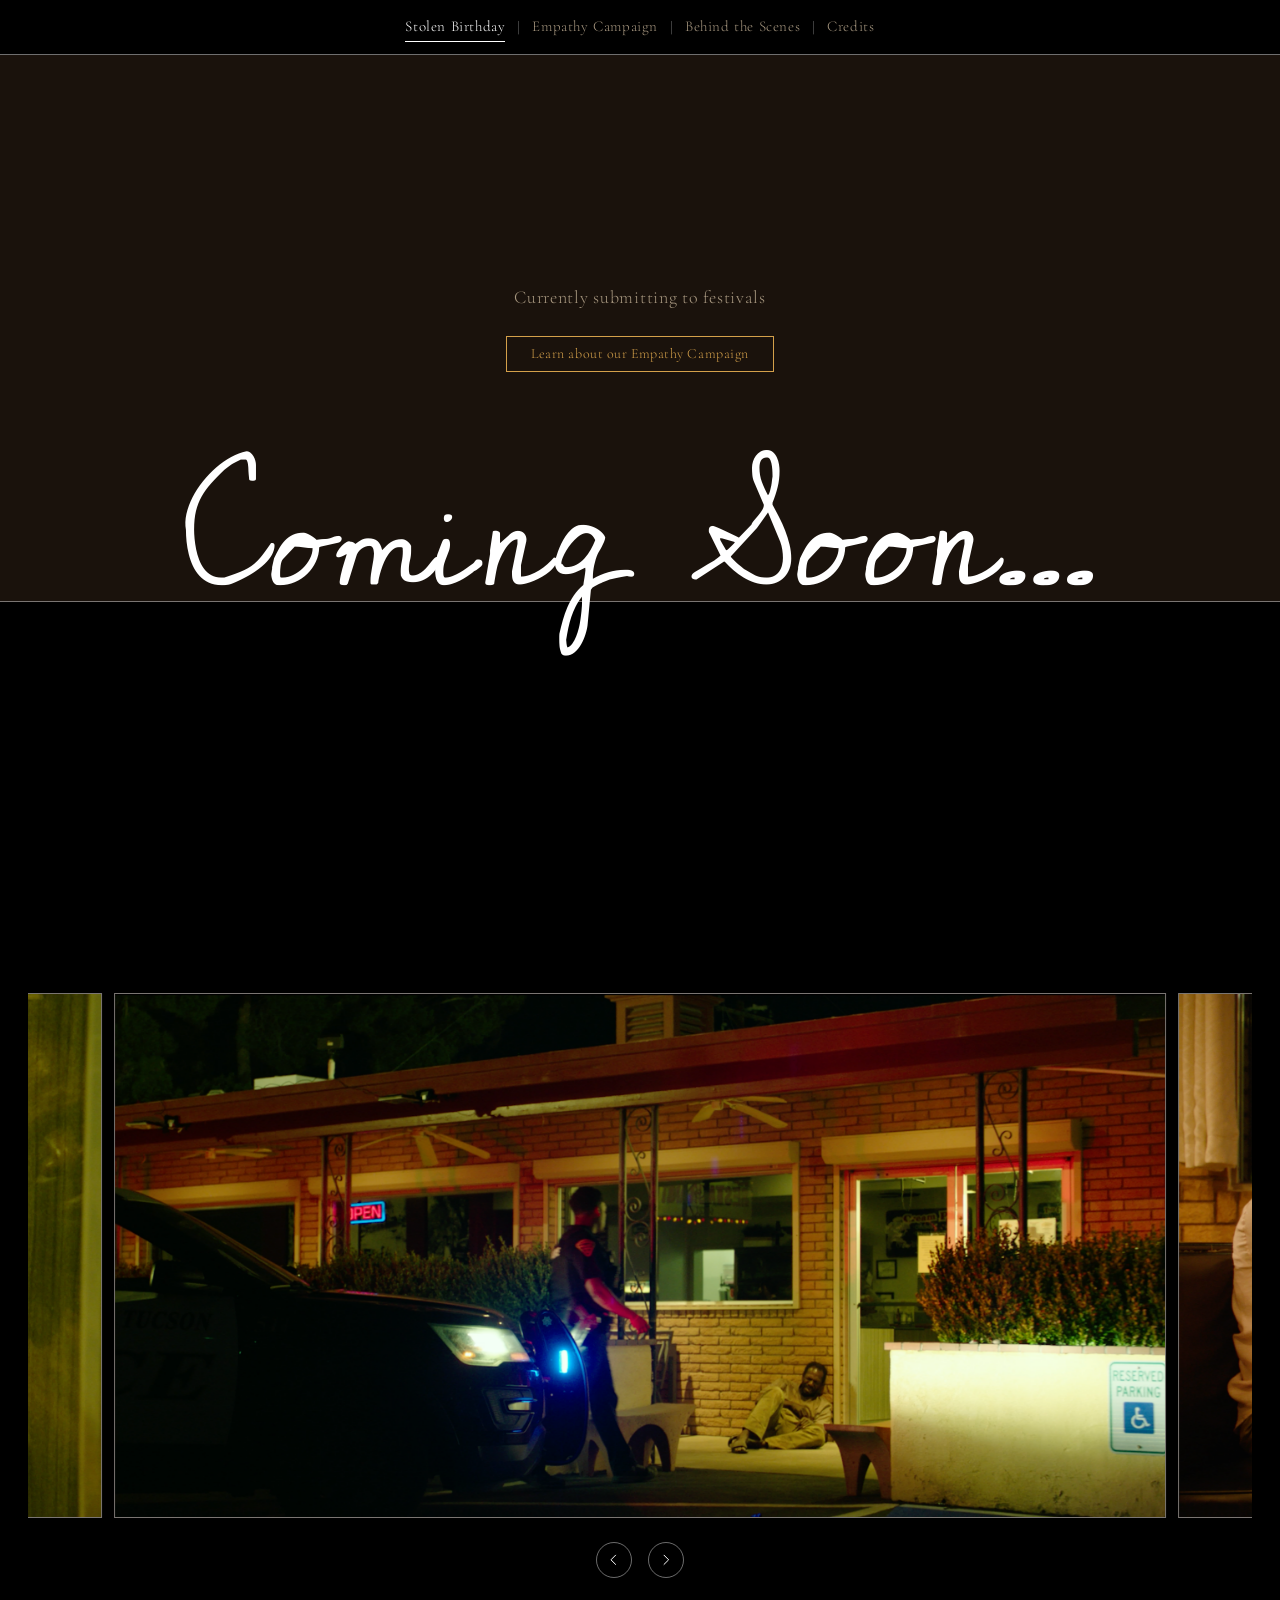
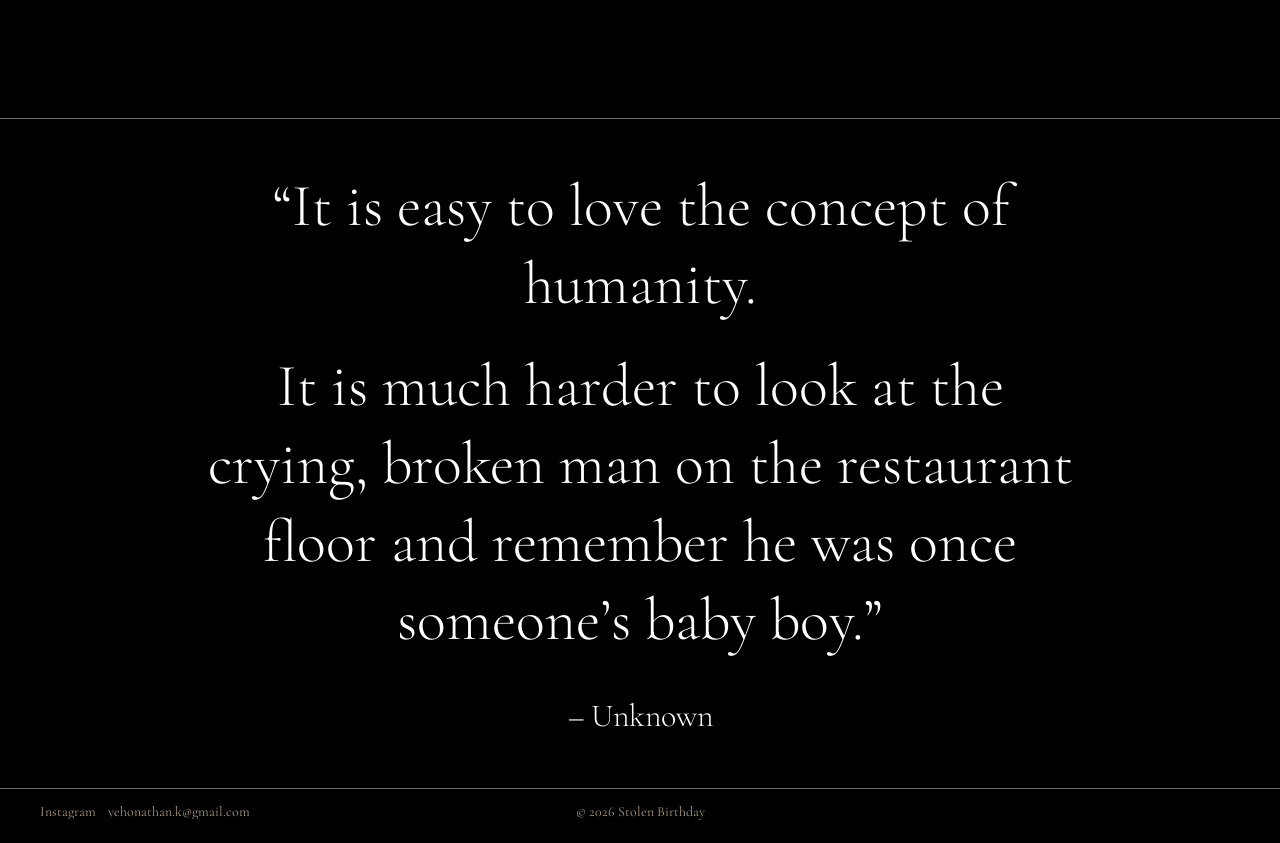
<file: index.html>
<!DOCTYPE html>
<html lang="en">
  <head>
    <meta charset="utf-8" />
    <meta
      name="viewport"
      content="width=device-width, initial-scale=1, viewport-fit=cover"
    />
    <title>Stolen Birthday</title>
    <meta
      name="description"
      content="Stolen Birthday — a short film. Currently submitting to festivals."
    />
    <link rel="preconnect" href="https://fonts.googleapis.com" />
    <link rel="preconnect" href="https://fonts.gstatic.com" crossorigin />
    <link
      href="https://fonts.googleapis.com/css2?family=Cedarville+Cursive&family=Cormorant+Garamond:ital,wght@0,300;0,400;0,500;1,300;1,400&display=swap"
      rel="stylesheet"
    />
    <link rel="stylesheet" href="css/tokens.css" />
    <link rel="stylesheet" href="css/styles.css" />
  </head>
  <body>
    <header class="site-header" data-site-header>
      <div class="site-header__bar">
        <p class="site-header__title">Stolen Birthday</p>
        <button
          type="button"
          class="nav-toggle"
          data-nav-toggle
          aria-expanded="false"
          aria-controls="primary-nav"
          aria-label="Open menu"
        >
          <span class="nav-toggle__icon" aria-hidden="true">
            <span></span>
            <span></span>
            <span></span>
          </span>
        </button>
      </div>
    </header>
    <nav id="primary-nav" class="site-nav-panel" data-nav-panel aria-label="Primary">
      <ul class="site-nav">
        <li class="site-nav__item">
          <a
            class="site-nav__link is-active"
            href="index.html"
            aria-current="page"
            >Stolen Birthday</a
          >
        </li>
        <li class="site-nav__item">
          <a class="site-nav__link" href="empathy-campaign.html"
            >Empathy Campaign</a
          >
        </li>
        <li class="site-nav__item">
          <a class="site-nav__link" href="behind-the-scenes.html"
            >Behind the Scenes</a
          >
        </li>
        <li class="site-nav__item">
          <a class="site-nav__link" href="credits.html">Credits</a>
        </li>
      </ul>
    </nav>

    <main class="landing">
      <section class="section section--hero" aria-label="Film status">
        <div class="hero-frame">
          <div class="hero-frame__center">
            <p class="hero-frame__note">Currently submitting to festivals</p>
            <a class="hero-frame__cta" href="empathy-campaign.html"
              >Learn about our Empathy Campaign</a
            >
          </div>
          <div class="hero-frame__copy">
            <p class="hero-frame__status">Coming Soon…</p>
          </div>
        </div>
      </section>

      <section class="section section--stills" aria-label="Film stills">
        <div class="stills" data-stills>
          <div class="stills__viewport">
            <div class="stills__track" data-stills-track>
              <figure class="stills__slide">
                <img
                  src="assets/stills/stolen_birthday_still1.png"
                  alt="Stolen Birthday film still 1"
                  width="1920"
                  height="1080"
                />
              </figure>
              <figure class="stills__slide">
                <img
                  src="assets/stills/stolen_birthday_still5.png"
                  alt="Stolen Birthday film still 5"
                  width="1920"
                  height="1080"
                  loading="lazy"
                />
              </figure>
              <figure class="stills__slide">
                <img
                  src="assets/stills/stolen_birthday_still3.png"
                  alt="Stolen Birthday film still 3"
                  width="1920"
                  height="1080"
                  loading="lazy"
                />
              </figure>
              <figure class="stills__slide">
                <img
                  src="assets/stills/stolen_birthday_still2.png"
                  alt="Stolen Birthday film still 2"
                  width="1920"
                  height="1080"
                  loading="lazy"
                />
              </figure>
              <figure class="stills__slide">
                <img
                  src="assets/stills/stolen_birthday_still4.png"
                  alt="Stolen Birthday film still 4"
                  width="1920"
                  height="1080"
                  loading="lazy"
                />
              </figure>
            </div>
          </div>
          <div class="stills__controls">
            <button
              type="button"
              class="stills__btn"
              data-stills-prev
              aria-label="Previous still"
            >
              <svg
                class="stills__icon"
                viewBox="0 0 24 24"
                aria-hidden="true"
                focusable="false"
              >
                <path d="M15 4L7 12l8 8" />
              </svg>
            </button>
            <button
              type="button"
              class="stills__btn"
              data-stills-next
              aria-label="Next still"
            >
              <svg
                class="stills__icon"
                viewBox="0 0 24 24"
                aria-hidden="true"
                focusable="false"
              >
                <path d="M9 4l8 8-8 8" />
              </svg>
            </button>
          </div>
        </div>
      </section>
    </main>

    <footer class="site-footer">
      <blockquote class="footer-quote" data-reveal>
        <div class="footer-quote__text">
          <p>
            “It is easy to love the concept of humanity.
          </p>
          <p>
            It is much harder to look at the crying, broken man on the
            restaurant floor and remember he was once someone’s baby boy.”
          </p>
        </div>
        <cite class="footer-quote__attr">– Unknown</cite>
      </blockquote>

      <div class="footer-meta footer-meta--simple">
        <div class="footer-meta__contact">
          <ul class="footer-meta__socials">
            <li>
              <a
                href="https://www.instagram.com/stolenbirthday/"
                target="_blank"
                rel="noopener noreferrer"
                >Instagram</a
              >
            </li>
            <li>
              <a href="mailto:yehonathan.k@gmail.com"
                >yehonathan.k@gmail.com</a
              >
            </li>
          </ul>
        </div>
        <p class="footer-meta__copy">© 2026 Stolen Birthday</p>
      </div>
    </footer>

    <script src="js/main.js" defer></script>
  </body>
</html>
</file>
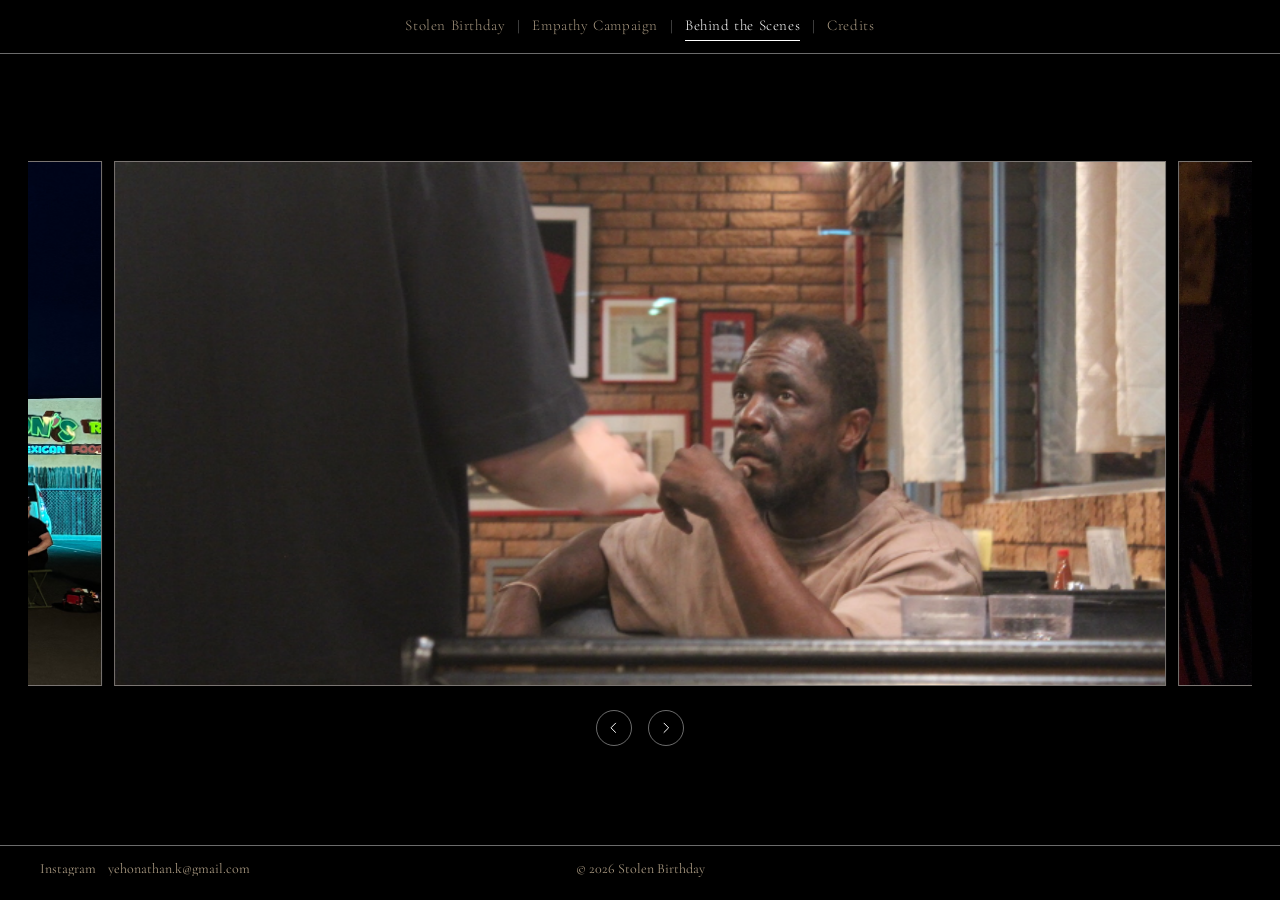
<file: behind-the-scenes.html>
<!DOCTYPE html>
<html lang="en">
  <head>
    <meta charset="utf-8" />
    <meta
      name="viewport"
      content="width=device-width, initial-scale=1, viewport-fit=cover"
    />
    <title>Behind the Scenes — Stolen Birthday</title>
    <meta
      name="description"
      content="Behind the scenes photos from the making of Stolen Birthday."
    />
    <link rel="preconnect" href="https://fonts.googleapis.com" />
    <link rel="preconnect" href="https://fonts.gstatic.com" crossorigin />
    <link
      href="https://fonts.googleapis.com/css2?family=Cedarville+Cursive&family=Cormorant+Garamond:ital,wght@0,300;0,400;0,500;1,300;1,400&display=swap"
      rel="stylesheet"
    />
    <link rel="stylesheet" href="css/tokens.css" />
    <link rel="stylesheet" href="css/styles.css" />
  </head>
  <body class="is-bts is-free-scroll">
    <header class="site-header" data-site-header>
      <div class="site-header__bar">
        <p class="site-header__title">Behind the Scenes</p>
        <button
          type="button"
          class="nav-toggle"
          data-nav-toggle
          aria-expanded="false"
          aria-controls="primary-nav"
          aria-label="Open menu"
        >
          <span class="nav-toggle__icon" aria-hidden="true">
            <span></span>
            <span></span>
            <span></span>
          </span>
        </button>
      </div>
    </header>
    <nav id="primary-nav" class="site-nav-panel" data-nav-panel aria-label="Primary">
      <ul class="site-nav">
        <li class="site-nav__item">
          <a class="site-nav__link" href="index.html">Stolen Birthday</a>
        </li>
        <li class="site-nav__item">
          <a class="site-nav__link" href="empathy-campaign.html"
            >Empathy Campaign</a
          >
        </li>
        <li class="site-nav__item">
          <a
            class="site-nav__link is-active"
            href="behind-the-scenes.html"
            aria-current="page"
            >Behind the Scenes</a
          >
        </li>
        <li class="site-nav__item">
          <a class="site-nav__link" href="credits.html">Credits</a>
        </li>
      </ul>
    </nav>

    <main class="bts" aria-label="Behind the scenes">
      <div class="stills" data-stills>
        <div class="stills__viewport">
          <div class="stills__track" data-stills-track>
            <figure class="stills__slide">
              <img
                src="assets/bts/stolen_birthday_bts1.jpeg"
                alt="Behind the scenes photo 1"
                width="720"
                height="480"
              />
            </figure>
            <figure class="stills__slide">
              <img
                src="assets/bts/stolen_birthday_bts2.jpeg"
                alt="Behind the scenes photo 2"
                width="4032"
                height="2268"
                loading="lazy"
              />
            </figure>
            <figure class="stills__slide">
              <img
                src="assets/bts/stolen_birthday_bts3.jpeg"
                alt="Behind the scenes photo 3"
                width="1280"
                height="720"
                loading="lazy"
              />
            </figure>
            <figure class="stills__slide">
              <img
                src="assets/bts/stolen_birthday_bts4.jpeg"
                alt="Behind the scenes photo 4"
                width="4032"
                height="2268"
                loading="lazy"
              />
            </figure>
            <figure class="stills__slide">
              <img
                src="assets/bts/stolen_birthday_bts5.jpeg"
                alt="Behind the scenes photo 5"
                width="4032"
                height="2268"
                loading="lazy"
              />
            </figure>
            <figure class="stills__slide">
              <img
                src="assets/bts/stolen_birthday_bts7.jpeg"
                alt="Behind the scenes photo 7"
                width="4032"
                height="2268"
                loading="lazy"
              />
            </figure>
            <figure class="stills__slide">
              <img
                src="assets/bts/stolen_birthday_bts8.jpeg"
                alt="Behind the scenes photo 8"
                width="4032"
                height="3024"
                loading="lazy"
              />
            </figure>
            <figure class="stills__slide">
              <img
                src="assets/bts/stolen_birthday_bts9.JPG"
                alt="Behind the scenes photo 9"
                width="1179"
                height="629"
                loading="lazy"
              />
            </figure>
            <figure class="stills__slide">
              <img
                src="assets/bts/stolen_birthday_bts10.jpeg"
                alt="Behind the scenes photo 10"
                width="5712"
                height="4284"
                loading="lazy"
              />
            </figure>
          </div>
        </div>
        <div class="stills__controls">
          <button
            type="button"
            class="stills__btn"
            data-stills-prev
            aria-label="Previous photo"
          >
            <svg
              class="stills__icon"
              viewBox="0 0 24 24"
              aria-hidden="true"
              focusable="false"
            >
              <path d="M15 4L7 12l8 8" />
            </svg>
          </button>
          <button
            type="button"
            class="stills__btn"
            data-stills-next
            aria-label="Next photo"
          >
            <svg
              class="stills__icon"
              viewBox="0 0 24 24"
              aria-hidden="true"
              focusable="false"
            >
              <path d="M9 4l8 8-8 8" />
            </svg>
          </button>
        </div>
      </div>
    </main>

    <footer class="site-footer site-footer--meta">
      <div class="footer-meta footer-meta--simple">
        <div class="footer-meta__contact">
          <ul class="footer-meta__socials">
            <li>
              <a
                href="https://www.instagram.com/stolenbirthday/"
                target="_blank"
                rel="noopener noreferrer"
                >Instagram</a
              >
            </li>
            <li>
              <a href="mailto:yehonathan.k@gmail.com"
                >yehonathan.k@gmail.com</a
              >
            </li>
          </ul>
        </div>
        <p class="footer-meta__copy">© 2026 Stolen Birthday</p>
      </div>
    </footer>

    <script src="js/main.js" defer></script>
  </body>
</html>
</file>
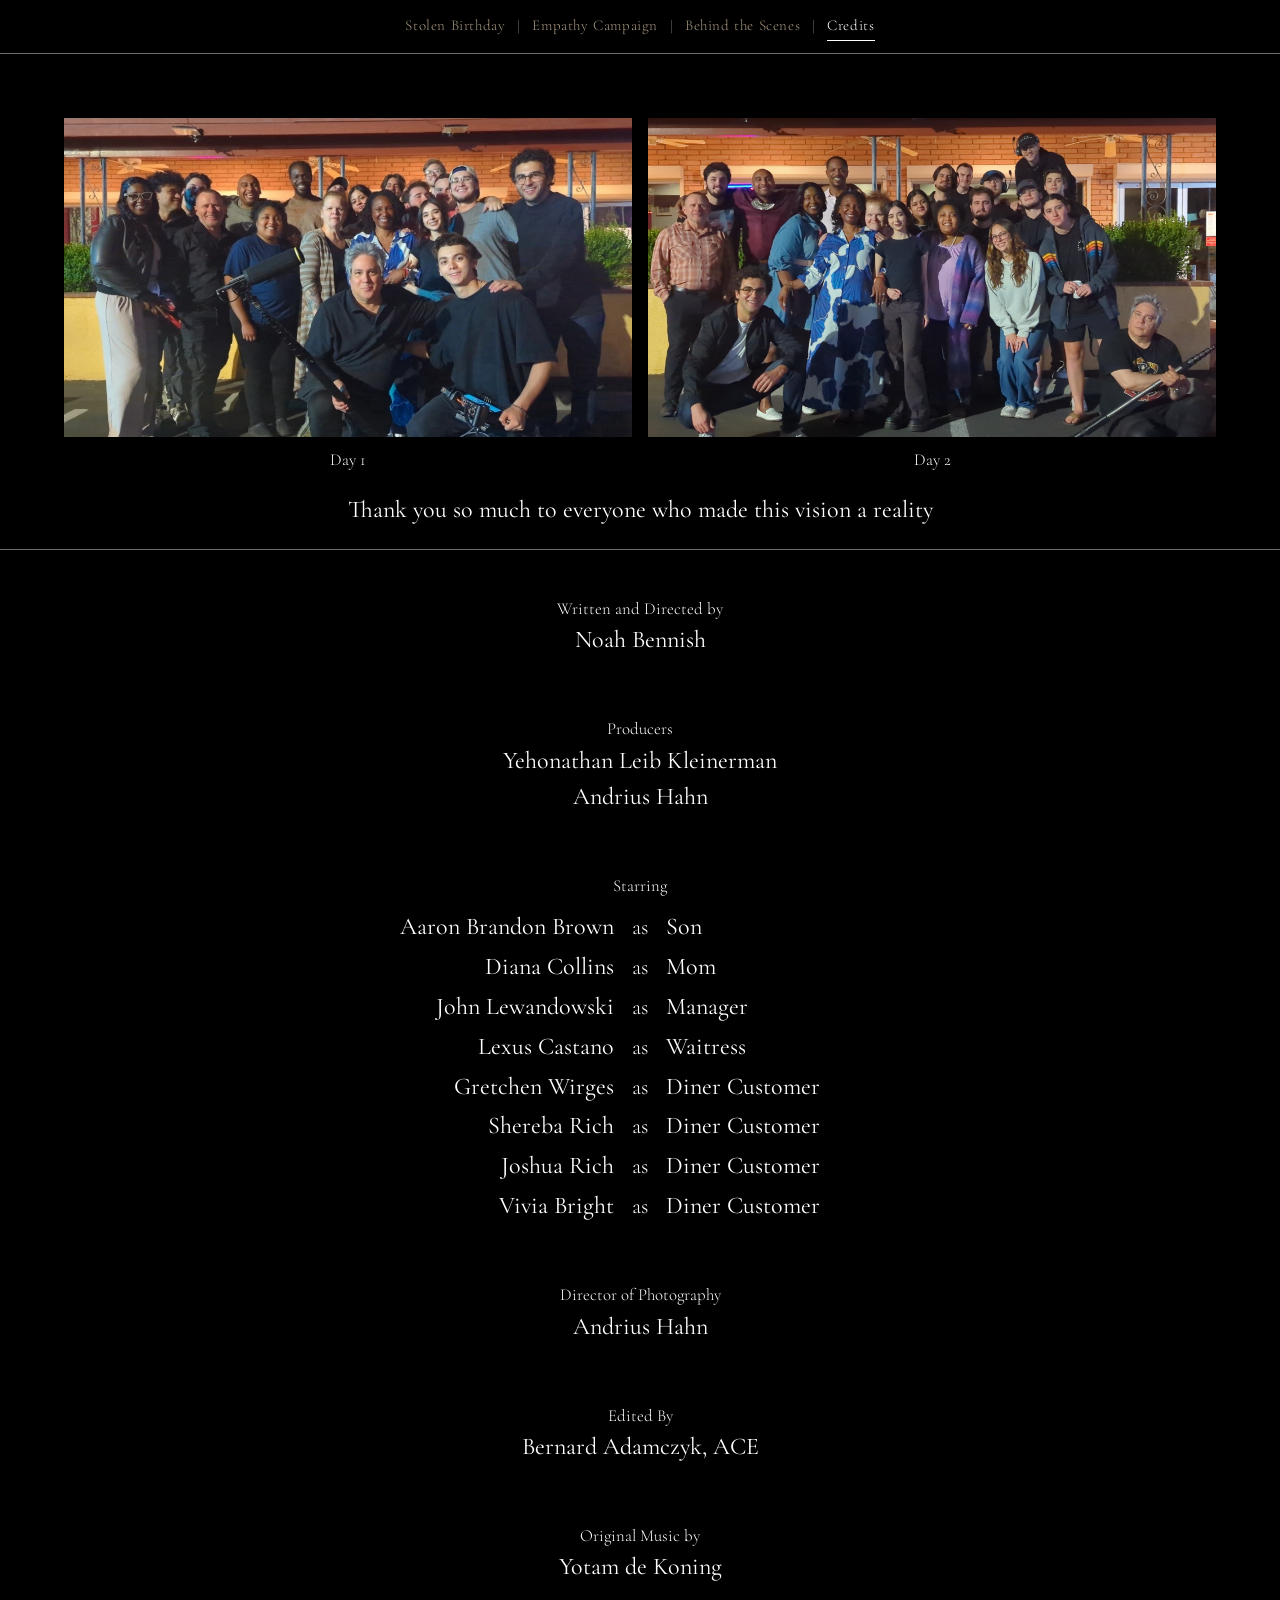
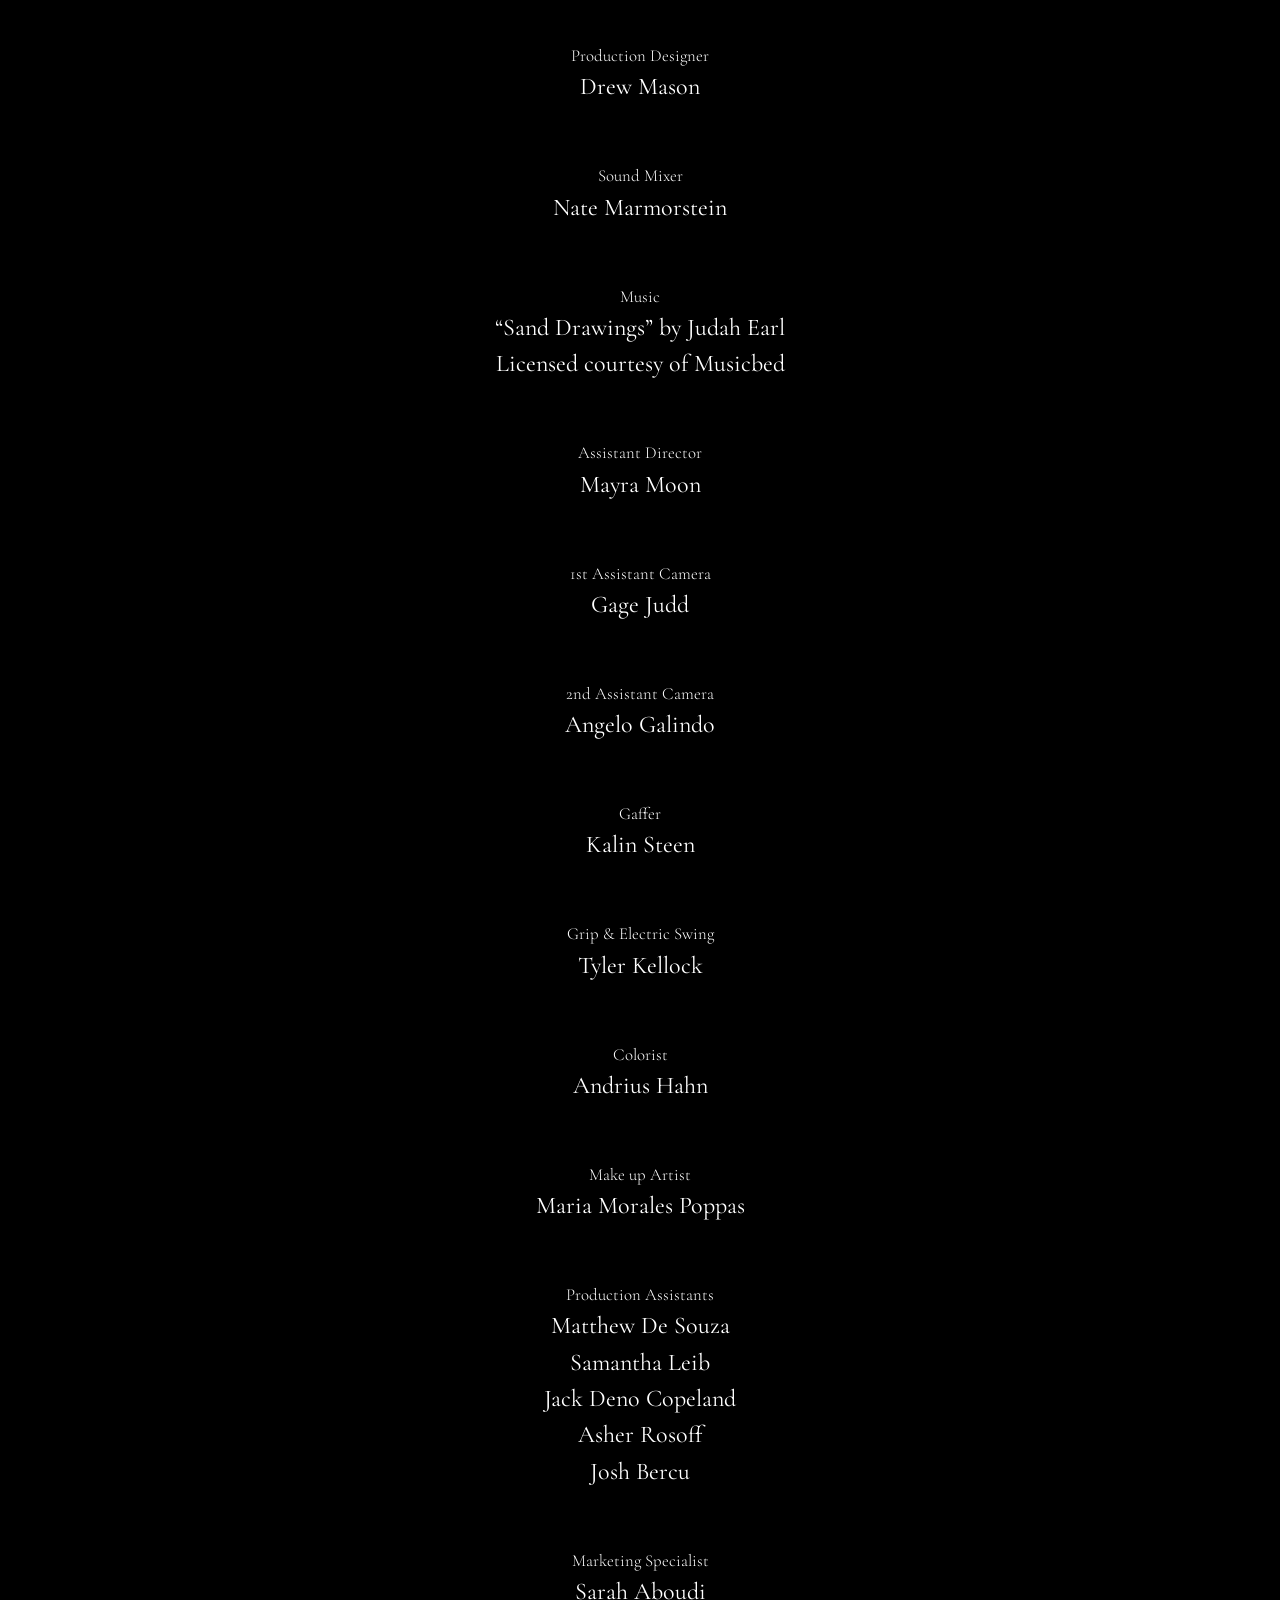
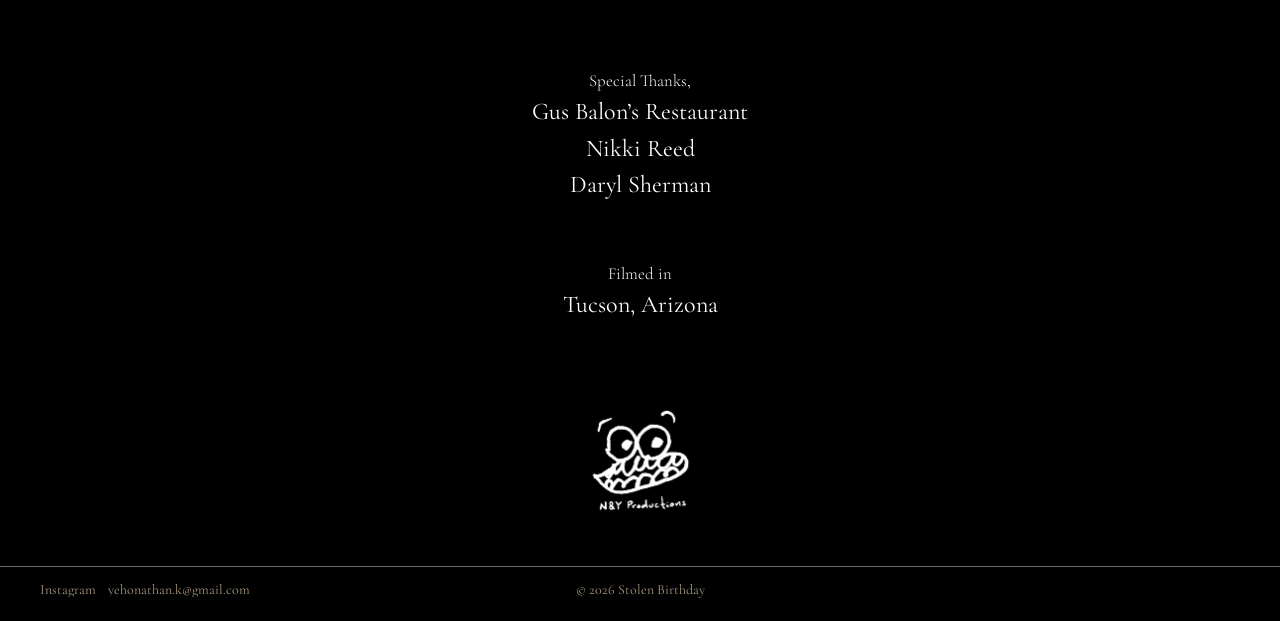
<file: credits.html>
<!DOCTYPE html>
<html lang="en">
  <head>
    <meta charset="utf-8" />
    <meta
      name="viewport"
      content="width=device-width, initial-scale=1, viewport-fit=cover"
    />
    <title>Credits — Stolen Birthday</title>
    <meta
      name="description"
      content="Stolen Birthday — film credits."
    />
    <link rel="preconnect" href="https://fonts.googleapis.com" />
    <link rel="preconnect" href="https://fonts.gstatic.com" crossorigin />
    <link
      href="https://fonts.googleapis.com/css2?family=Cedarville+Cursive&family=Cormorant+Garamond:ital,wght@0,300;0,400;0,500;1,300;1,400&display=swap"
      rel="stylesheet"
    />
    <link rel="stylesheet" href="css/tokens.css" />
    <link rel="stylesheet" href="css/styles.css" />
  </head>
  <body class="is-free-scroll">
    <header class="site-header" data-site-header>
      <div class="site-header__bar">
        <p class="site-header__title">Credits</p>
        <button
          type="button"
          class="nav-toggle"
          data-nav-toggle
          aria-expanded="false"
          aria-controls="primary-nav"
          aria-label="Open menu"
        >
          <span class="nav-toggle__icon" aria-hidden="true">
            <span></span>
            <span></span>
            <span></span>
          </span>
        </button>
      </div>
    </header>
    <nav id="primary-nav" class="site-nav-panel" data-nav-panel aria-label="Primary">
      <ul class="site-nav">
        <li class="site-nav__item">
          <a class="site-nav__link" href="index.html">Stolen Birthday</a>
        </li>
        <li class="site-nav__item">
          <a class="site-nav__link" href="empathy-campaign.html"
            >Empathy Campaign</a
          >
        </li>
        <li class="site-nav__item">
          <a class="site-nav__link" href="behind-the-scenes.html"
            >Behind the Scenes</a
          >
        </li>
        <li class="site-nav__item">
          <a
            class="site-nav__link is-active"
            href="credits.html"
            aria-current="page"
            >Credits</a
          >
        </li>
      </ul>
    </nav>

    <main class="credits" aria-label="Film credits">
      <section class="credits-closer" aria-label="Production days">
        <div class="credits-closer__inner">
          <div class="credits-closer__days">
            <figure class="credits-closer__day">
              <img
                src="assets/cast/team_day1.JPG"
                alt="Stolen Birthday cast and crew on day 1"
                width="1179"
                height="629"
              />
              <figcaption>Day 1</figcaption>
            </figure>
            <figure class="credits-closer__day">
              <img
              src="assets/cast/team_day2.jpeg"
              alt="Stolen Birthday cast and crew on day 2"
              width="4032"
              height="2268"
              />
              <figcaption>Day 2</figcaption>
            </figure>
          </div>
        </div>
        <p class="credits-closer__thanks">
          Thank you so much to everyone who made this vision a reality
        </p>
      </section>

      <div class="credits__list">
        <div class="credit">
          <p class="credit__role">Written and Directed by</p>
          <p class="credit__name">Noah Bennish</p>
        </div>

        <div class="credit">
          <p class="credit__role">Producers</p>
          <p class="credit__name">Yehonathan Leib Kleinerman</p>
          <p class="credit__name">Andrius Hahn</p>
        </div>

        <div class="credit credit--cast">
          <p class="credit__role">Starring</p>
          <ul class="credit__cast" role="list">
            <li class="credit__row">
              <span class="credit__actor">Aaron Brandon Brown</span>
              <span class="credit__as">as</span>
              <span class="credit__character">Son</span>
            </li>
            <li class="credit__row">
              <span class="credit__actor">Diana Collins</span>
              <span class="credit__as">as</span>
              <span class="credit__character">Mom</span>
            </li>
            <li class="credit__row">
              <span class="credit__actor">John Lewandowski</span>
              <span class="credit__as">as</span>
              <span class="credit__character">Manager</span>
            </li>
            <li class="credit__row">
              <span class="credit__actor">Lexus Castano</span>
              <span class="credit__as">as</span>
              <span class="credit__character">Waitress</span>
            </li>
            <li class="credit__row">
              <span class="credit__actor">Gretchen Wirges</span>
              <span class="credit__as">as</span>
              <span class="credit__character">Diner Customer</span>
            </li>
            <li class="credit__row">
              <span class="credit__actor">Shereba Rich</span>
              <span class="credit__as">as</span>
              <span class="credit__character">Diner Customer</span>
            </li>
            <li class="credit__row">
              <span class="credit__actor">Joshua Rich</span>
              <span class="credit__as">as</span>
              <span class="credit__character">Diner Customer</span>
            </li>
            <li class="credit__row">
              <span class="credit__actor">Vivia Bright</span>
              <span class="credit__as">as</span>
              <span class="credit__character">Diner Customer</span>
            </li>
          </ul>
        </div>

        <div class="credit">
          <p class="credit__role">Director of Photography</p>
          <p class="credit__name">Andrius Hahn</p>
        </div>

        <div class="credit">
          <p class="credit__role">Edited By</p>
          <p class="credit__name">Bernard Adamczyk, ACE</p>
        </div>

        <div class="credit">
          <p class="credit__role">Original Music by</p>
          <p class="credit__name">Yotam de Koning</p>
        </div>

        <div class="credit">
          <p class="credit__role">Production Designer</p>
          <p class="credit__name">Drew Mason</p>
        </div>

        <div class="credit">
          <p class="credit__role">Sound Mixer</p>
          <p class="credit__name">Nate Marmorstein</p>
        </div>

        <div class="credit">
          <p class="credit__role">Music</p>
          <p class="credit__name">
            &ldquo;Sand Drawings&rdquo; by Judah Earl
          </p>
          <p class="credit__name">Licensed courtesy of Musicbed</p>
        </div>

        <div class="credit">
          <p class="credit__role">Assistant Director</p>
          <p class="credit__name">Mayra Moon</p>
        </div>

        <div class="credit">
          <p class="credit__role">1st Assistant Camera</p>
          <p class="credit__name">Gage Judd</p>
        </div>

        <div class="credit">
          <p class="credit__role">2nd Assistant Camera</p>
          <p class="credit__name">Angelo Galindo</p>
        </div>

        <div class="credit">
          <p class="credit__role">Gaffer</p>
          <p class="credit__name">Kalin Steen</p>
        </div>

        <div class="credit">
          <p class="credit__role">Grip &amp; Electric Swing</p>
          <p class="credit__name">Tyler Kellock</p>
        </div>

        <div class="credit">
          <p class="credit__role">Colorist</p>
          <p class="credit__name">Andrius Hahn</p>
        </div>

        <div class="credit">
          <p class="credit__role">Make up Artist</p>
          <p class="credit__name">Maria Morales Poppas</p>
        </div>

        <div class="credit">
          <p class="credit__role">Production Assistants</p>
          <p class="credit__name">Matthew De Souza</p>
          <p class="credit__name">Samantha Leib</p>
          <p class="credit__name">Jack Deno Copeland</p>
          <p class="credit__name">Asher Rosoff</p>
          <p class="credit__name">Josh Bercu</p>
        </div>

        <div class="credit">
          <p class="credit__role">Marketing Specialist</p>
          <p class="credit__name">Sarah Aboudi</p>
        </div>

        <div class="credit">
          <p class="credit__role">Special Thanks,</p>
          <p class="credit__name">Gus Balon&rsquo;s Restaurant</p>
          <p class="credit__name">Nikki Reed</p>
          <p class="credit__name">Daryl Sherman</p>
        </div>

        <div class="credit">
          <p class="credit__role">Filmed in</p>
          <p class="credit__name">Tucson, Arizona</p>
        </div>
      </div>

      <div
        class="credits__logo"
        role="img"
        aria-label="N and Y production mark"
      ></div>
    </main>

    <footer class="site-footer site-footer--meta">
      <div class="footer-meta footer-meta--simple">
        <div class="footer-meta__contact">
          <ul class="footer-meta__socials">
            <li>
              <a
                href="https://www.instagram.com/stolenbirthday/"
                target="_blank"
                rel="noopener noreferrer"
                >Instagram</a
              >
            </li>
            <li>
              <a href="mailto:yehonathan.k@gmail.com"
                >yehonathan.k@gmail.com</a
              >
            </li>
          </ul>
        </div>
        <p class="footer-meta__copy">© 2026 Stolen Birthday</p>
      </div>
    </footer>

    <script src="js/main.js" defer></script>
  </body>
</html>
</file>
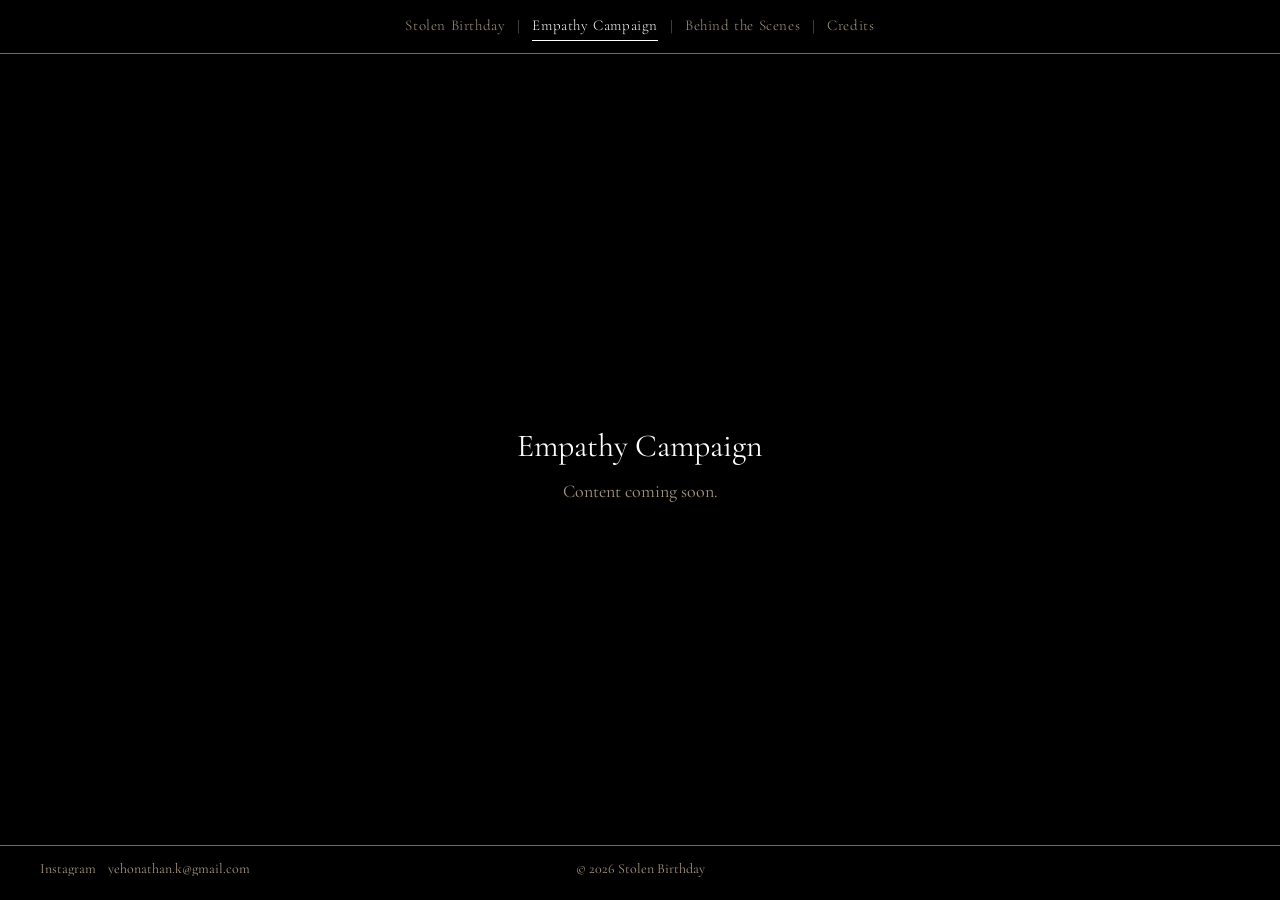
<file: empathy-campaign.html>
<!DOCTYPE html>
<html lang="en">
  <head>
    <meta charset="utf-8" />
    <meta
      name="viewport"
      content="width=device-width, initial-scale=1, viewport-fit=cover"
    />
    <title>Empathy Campaign — Stolen Birthday</title>
    <link rel="preconnect" href="https://fonts.googleapis.com" />
    <link rel="preconnect" href="https://fonts.gstatic.com" crossorigin />
    <link
      href="https://fonts.googleapis.com/css2?family=Cedarville+Cursive&family=Cormorant+Garamond:ital,wght@0,300;0,400;0,500;1,300;1,400&display=swap"
      rel="stylesheet"
    />
    <link rel="stylesheet" href="css/tokens.css" />
    <link rel="stylesheet" href="css/styles.css" />
  </head>
  <body class="is-pane">
    <header class="site-header" data-site-header>
      <div class="site-header__bar">
        <p class="site-header__title">Empathy Campaign</p>
        <button
          type="button"
          class="nav-toggle"
          data-nav-toggle
          aria-expanded="false"
          aria-controls="primary-nav"
          aria-label="Open menu"
        >
          <span class="nav-toggle__icon" aria-hidden="true">
            <span></span>
            <span></span>
            <span></span>
          </span>
        </button>
      </div>
    </header>
    <nav id="primary-nav" class="site-nav-panel" data-nav-panel aria-label="Primary">
      <ul class="site-nav">
        <li class="site-nav__item">
          <a class="site-nav__link" href="index.html">Stolen Birthday</a>
        </li>
        <li class="site-nav__item">
          <a
            class="site-nav__link is-active"
            href="empathy-campaign.html"
            aria-current="page"
            >Empathy Campaign</a
          >
        </li>
        <li class="site-nav__item">
          <a class="site-nav__link" href="behind-the-scenes.html"
            >Behind the Scenes</a
          >
        </li>
        <li class="site-nav__item">
          <a class="site-nav__link" href="credits.html">Credits</a>
        </li>
      </ul>
    </nav>

    <main class="pane">
      <div class="pane__inner">
        <h1 class="pane__title">Empathy Campaign</h1>
        <p class="pane__lede">Content coming soon.</p>
      </div>
    </main>

    <footer class="site-footer site-footer--meta">
      <div class="footer-meta footer-meta--simple">
        <div class="footer-meta__contact">
          <ul class="footer-meta__socials">
            <li>
              <a
                href="https://www.instagram.com/stolenbirthday/"
                target="_blank"
                rel="noopener noreferrer"
                >Instagram</a
              >
            </li>
            <li>
              <a href="mailto:yehonathan.k@gmail.com"
                >yehonathan.k@gmail.com</a
              >
            </li>
          </ul>
        </div>
        <p class="footer-meta__copy">© 2026 Stolen Birthday</p>
      </div>
    </footer>

    <script src="js/main.js" defer></script>
  </body>
</html>
</file>
<file: css/tokens.css>
/**
 * Stolen Birthday — design tokens (single source of truth)
 * Edit values here only. Site + local /brand/ guidelines both consume these.
 * Paths in url() are relative to this file (css/).
 *
 * Color: pure black page; warm sodium / brick / sharp greens from assets/stills.
 * Type: Cormorant Garamond (thin elegant body/display) + Cedarville Cursive (Coming Soon).
 * Shape: sharp corners everywhere except stills arrow controls (circular by design).
 */

:root {
  color-scheme: dark;

  /* Color — tones from /assets/stills */
  --color-bg: #000000;
  --color-bg-elevated: #1a120c;
  --color-fg: #ffffff;
  --color-muted: #a89880;
  --color-accent: #d4a04a;
  --color-accent-warm: #8c4a28;
  --color-accent-green: #b4c43c;
  --color-green-deep: #2e3810;
  --color-danger: #c42828;
  /* Soft white — same 1px stroke as before; full #fff reads heavier on black */
  --color-border: color-mix(in srgb, #ffffff 42%, transparent);
  --color-glow-warm: #5a3a12;
  --color-glow-green: #3a4a14;
  --color-glow-deep: #1a1008;

  /* Typography */
  --font-display: "Cormorant Garamond", "Times New Roman", Times, serif;
  --font-body: "Cormorant Garamond", "Times New Roman", Times, serif;
  --font-script: "Cedarville Cursive", "Cormorant Garamond", cursive;
  --font-weight-light: 300;
  --font-weight-display: 400;
  --font-weight-body: 400;
  --font-weight-strong: 500;
  --text-hero: clamp(2.75rem, 9vw, 4.5rem);
  --text-quote: clamp(1.875rem, 5.25vw, 3.75rem);
  --text-coming-soon: clamp(3.5rem, 14vw, 9rem);
  --text-h2: clamp(1.5rem, 3vw, 2rem);
  --text-body: 1.125rem;
  --text-nav: 0.9375rem;
  --text-small: 0.875rem;
  --text-credit-role: clamp(0.8125rem, 1.5vw, 1.05rem);
  --text-credit-name: clamp(1.05rem, 2.2vw, 1.5rem);
  --leading-tight: 1.1;
  --leading-snug: 1.3;
  --leading-body: 1.55;
  --leading-credit: 1.25;
  --tracking-display: 0;
  --tracking-wide: 0.06em;
  --tracking-nav: 0.04em;

  /* Credits */
  --credits-block-gap: clamp(2.75rem, 7vh, 4.5rem);
  --credits-pair-gap: 0.35em;
  --credits-cast-gap: 0.55em;
  --credits-as-gutter: clamp(0.65rem, 1.6vw, 1.1rem);

  /* Space — 4px scale */
  --space-1: 0.25rem;
  --space-2: 0.5rem;
  --space-3: 0.75rem;
  --space-4: 1rem;
  --space-5: 1.5rem;
  --space-6: 2rem;
  --space-7: 3rem;
  --space-8: 4rem;

  /* Radius / stroke — sharp corners (cinematic frames, not pills) */
  --radius-sm: 0;
  --radius-md: 0;
  --border-width: 1px;

  /* Motion */
  --ease-out: cubic-bezier(0.22, 1, 0.36, 1);
  --ease-stills: cubic-bezier(0.33, 0.1, 0.25, 1);
  --duration-fast: 150ms;
  --duration-med: 320ms;
  --duration-stills: 720ms;

  /* Layout — landing composition */
  --nav-height: 3.25rem;
  --content-inset: clamp(1rem, 4vw, 2.5rem);
  --quote-max: 75%;
  --footer-min-height: 75svh;
  --stills-slide-width: 86%;
  --logo-footer-size: 9.375rem;
  /* Home indicator / notch only — NOT Safari’s toolbar */
  --safe-bottom: env(safe-area-inset-bottom, 0px);
  /* Extra clearance for mobile browser chrome (Safari bottom bar ≈ 5rem).
     safe-area-inset alone does not cover that toolbar. */
  --browser-chrome-bottom: 0px;

  /* Assets (url relative to css/tokens.css) */
  --logo-ny: url("../assets/brand/n%26y_logo.jpeg");
}
</file>
<file: css/styles.css>
/* Site styles — consume tokens only. Edit values in tokens.css. */

* {
  box-sizing: border-box;
}

html {
  scroll-behavior: smooth;
}

html:not(:has(body.is-pane, body.is-free-scroll)) {
  scroll-snap-type: y mandatory;
  scroll-padding-top: var(--nav-height);
}

html,
body {
  margin: 0;
  min-height: 100%;
}

body {
  min-height: 100vh;
  background: var(--color-bg);
  color: var(--color-fg);
  font-family: var(--font-body);
  font-size: var(--text-body);
  font-weight: var(--font-weight-body);
  line-height: var(--leading-body);
}

body.is-pane {
  background: var(--color-bg);
}

@media (prefers-reduced-motion: reduce) {
  html {
    scroll-behavior: auto;
  }

  html:not(:has(body.is-pane, body.is-free-scroll)) {
    scroll-snap-type: y proximity;
  }
}

img {
  max-width: 100%;
  height: auto;
  display: block;
}

a {
  color: inherit;
  text-decoration: none;
}

:focus-visible {
  outline: var(--border-width) solid var(--color-fg);
  outline-offset: 3px;
}

/* —— Top nav —— */

.site-header {
  /* Mobile-only chrome (hamburger). Desktop nav sticks on .site-nav-panel. */
  position: sticky;
  top: 0;
  z-index: 60;
  background: transparent;
  border-bottom: none;
}

.site-header__bar {
  display: none;
}

.site-nav-panel {
  position: sticky;
  top: 0;
  z-index: 40;
  display: block;
  background: color-mix(in srgb, var(--color-bg) 94%, transparent);
  border-bottom: var(--border-width) solid var(--color-border);
}

.site-nav {
  display: flex;
  align-items: center;
  justify-content: center;
  flex-wrap: wrap;
  gap: var(--space-2) 0;
  min-height: var(--nav-height);
  padding: var(--space-3) var(--content-inset);
  list-style: none;
  margin: 0;
}

.site-nav__item {
  display: inline-flex;
  align-items: center;
}

.site-nav__item:not(:last-child)::after {
  content: "|";
  margin: 0 var(--space-3);
  color: var(--color-border);
  font-weight: var(--font-weight-light);
  font-size: var(--text-nav);
  line-height: 1;
  pointer-events: none;
}

.site-nav__link {
  font-family: var(--font-body);
  font-size: var(--text-nav);
  font-weight: var(--font-weight-light);
  letter-spacing: var(--tracking-nav);
  line-height: var(--leading-snug);
  color: var(--color-muted);
  white-space: nowrap;
  padding: var(--space-1) 0;
  border-bottom: var(--border-width) solid transparent;
  transition:
    color var(--duration-fast) var(--ease-out),
    border-color var(--duration-fast) var(--ease-out);
}

@media (hover: hover) and (pointer: fine) {
  .site-nav__link:hover {
    color: var(--color-fg);
  }
}

.site-nav__link.is-active {
  color: var(--color-fg);
  border-bottom-color: var(--color-fg);
}

.nav-toggle {
  display: inline-flex;
  align-items: center;
  justify-content: center;
  width: 2.75rem;
  height: 2.75rem;
  margin: 0;
  padding: 0;
  border: none;
  background: transparent;
  color: var(--color-fg);
  cursor: pointer;
}

.nav-toggle__icon {
  position: relative;
  display: block;
  width: 1.25rem;
  height: 0.875rem;
}

.nav-toggle__icon span {
  position: absolute;
  left: 0;
  right: 0;
  height: var(--border-width);
  background: currentColor;
  transition:
    transform var(--duration-med) var(--ease-out),
    opacity var(--duration-fast) var(--ease-out),
    top var(--duration-med) var(--ease-out);
}

.nav-toggle__icon span:nth-child(1) {
  top: 0;
}

.nav-toggle__icon span:nth-child(2) {
  top: 50%;
  transform: translateY(-50%);
}

.nav-toggle__icon span:nth-child(3) {
  bottom: 0;
  top: auto;
}

body.is-nav-open {
  overflow: hidden;
}

body.is-nav-open .nav-toggle__icon span:nth-child(1) {
  top: 50%;
  transform: translateY(-50%) rotate(45deg);
}

body.is-nav-open .nav-toggle__icon span:nth-child(2) {
  opacity: 0;
}

body.is-nav-open .nav-toggle__icon span:nth-child(3) {
  top: 50%;
  bottom: auto;
  transform: translateY(-50%) rotate(-45deg);
}

.site-header__title {
  display: none;
  margin: 0;
  font-family: var(--font-body);
  font-size: var(--text-nav);
  font-weight: var(--font-weight-light);
  letter-spacing: var(--tracking-nav);
  line-height: var(--leading-snug);
  color: var(--color-fg);
  white-space: nowrap;
  overflow: hidden;
  text-overflow: ellipsis;
  min-width: 0;
}

@media (max-width: 40rem) {
  :root {
    /* ~Safari/Chrome iOS bottom toolbar; safe-area alone is not enough */
    --browser-chrome-bottom: 5.25rem;
  }

  .site-header__bar {
    display: flex;
    align-items: center;
    justify-content: space-between;
    gap: var(--space-3);
    position: relative;
    z-index: 60;
    min-height: var(--nav-height);
    padding-top: max(var(--space-2), env(safe-area-inset-top, 0px));
    padding-bottom: var(--space-2);
    padding-inline: var(--content-inset);
    background: color-mix(in srgb, var(--color-bg) 94%, transparent);
    border-bottom: var(--border-width) solid var(--color-border);
  }

  .site-header__title {
    display: block;
  }

  .nav-toggle {
    flex-shrink: 0;
  }

  .site-nav-panel {
    position: fixed;
    inset: 0;
    z-index: 50;
    display: flex;
    align-items: center;
    justify-content: center;
    width: 100%;
    height: 100%;
    min-height: 100svh;
    min-height: 100dvh;
    padding: calc(
        var(--nav-height) + var(--space-6) + env(safe-area-inset-top, 0px)
      )
      var(--content-inset)
      calc(var(--space-8) + var(--browser-chrome-bottom) + var(--safe-bottom));
    margin: 0;
    border-bottom: none;
    background: var(--color-bg);
    opacity: 0;
    visibility: hidden;
    pointer-events: none;
    transition:
      opacity var(--duration-med) var(--ease-out),
      visibility var(--duration-med) var(--ease-out);
  }

  body.is-nav-open .site-nav-panel {
    opacity: 1;
    visibility: visible;
    pointer-events: auto;
  }

  .site-nav {
    flex-direction: column;
    flex-wrap: nowrap;
    align-items: center;
    justify-content: center;
    gap: var(--space-5);
    min-height: 0;
    padding: 0;
    width: 100%;
  }

  .site-nav__item {
    display: flex;
    flex-direction: column;
    align-items: center;
    justify-content: center;
    width: 100%;
  }

  /* Same token as desktop "|" panes — horizontal hairline between items */
  .site-nav__item:not(:last-child)::after {
    content: "";
    display: block;
    width: 2.75rem;
    height: 0;
    margin: var(--space-4) 0 0;
    border-bottom: var(--border-width) solid var(--color-border);
    color: transparent;
    font-size: 0;
    line-height: 0;
  }

  .site-nav__link {
    font-size: var(--text-h2);
    color: var(--color-muted);
    white-space: normal;
    text-align: center;
    padding: var(--space-3) var(--space-2);
    border-bottom: none;
  }

  .site-nav__link.is-active {
    color: var(--color-fg);
    border-bottom: none;
  }

  @media (hover: hover) and (pointer: fine) {
    .site-nav__link:hover {
      color: var(--color-fg);
    }
  }
}

@media (max-width: 40rem) and (prefers-reduced-motion: reduce) {
  .site-nav-panel,
  .nav-toggle__icon span {
    transition: none;
  }
}

/* —— Landing sections —— */

.landing {
  display: block;
}

.section {
  padding: var(--space-6) var(--content-inset);
}

.section--hero,
.section--stills,
.site-footer:not(.site-footer--meta) {
  scroll-snap-align: start;
  scroll-snap-stop: always;
}

.section--hero {
  position: relative;
  min-height: calc(100svh - var(--nav-height) - var(--space-6));
  display: flex;
  align-items: flex-start;
  justify-content: center;
  padding: 0;
  overflow: visible;
}

.hero-frame {
  position: relative;
  width: 100%;
  aspect-ratio: 21 / 9;
  max-height: calc(100svh - var(--nav-height) - var(--space-6));
  background: var(--color-bg-elevated);
  border-block: var(--border-width) solid var(--color-border);
  border-inline: none;
  overflow: visible;
  display: grid;
  place-items: center;
}

.hero-frame__copy {
  position: absolute;
  left: 0;
  right: 0;
  bottom: 0;
  z-index: 2;
  height: 20vh;
  min-height: 5.5rem;
  display: flex;
  flex-direction: column;
  align-items: center;
  justify-content: flex-end;
  text-align: center;
  padding: 0 var(--content-inset) 0;
  transform: translateY(0.35rem);
  pointer-events: none;
}

.hero-frame__status {
  margin: 0;
  font-family: var(--font-script);
  font-size: var(--text-coming-soon);
  font-weight: var(--font-weight-display);
  font-style: normal;
  line-height: 0.9;
  letter-spacing: var(--tracking-display);
  color: var(--color-fg);
  white-space: nowrap;
}

.hero-frame__center {
  display: flex;
  flex-direction: column;
  align-items: center;
  gap: var(--space-5);
  z-index: 1;
  text-align: center;
  padding-inline: var(--content-inset);
}

.hero-frame__note {
  margin: 0;
  font-family: var(--font-body);
  font-size: var(--text-body);
  font-weight: var(--font-weight-light);
  font-style: normal;
  line-height: var(--leading-body);
  letter-spacing: var(--tracking-nav);
  color: var(--color-muted);
}

.hero-frame__cta {
  display: inline-block;
  margin: 0;
  padding: var(--space-2) var(--space-5);
  border: var(--border-width) solid var(--color-accent);
  background: transparent;
  color: var(--color-accent);
  font-family: var(--font-body);
  font-size: var(--text-small);
  font-weight: var(--font-weight-light);
  letter-spacing: var(--tracking-nav);
  line-height: var(--leading-snug);
  text-align: center;
  transition:
    color var(--duration-fast) var(--ease-out),
    background-color var(--duration-fast) var(--ease-out),
    border-color var(--duration-fast) var(--ease-out);
}

@media (hover: hover) and (pointer: fine) {
  .hero-frame__cta:hover {
    color: var(--color-bg);
    background: var(--color-accent);
    border-color: var(--color-accent);
  }
}

.hero-frame__cta:active {
  color: var(--color-bg);
  background: var(--color-accent);
  border-color: var(--color-accent);
}

@media (max-width: 40rem) {
  .section--hero {
    min-height: calc(100svh - var(--nav-height));
    align-items: center;
  }

  .hero-frame {
    aspect-ratio: 16 / 9;
    min-height: min(22rem, calc(100svh - var(--nav-height) - var(--space-6)));
    max-height: none;
  }

  .hero-frame__center {
    gap: var(--space-4);
    padding-bottom: 4.5rem;
  }

  .hero-frame__copy {
    height: auto;
    min-height: 0;
    padding-bottom: var(--space-2);
    transform: translateY(0.15rem);
  }

  .hero-frame__status {
    font-size: clamp(2.75rem, 12vw, 4.25rem);
  }
}

/* —— Stills roulette —— */

.section--stills {
  min-height: calc(100svh - var(--nav-height));
  display: flex;
  flex-direction: column;
  justify-content: center;
  padding-top: var(--space-7);
  padding-bottom: var(--space-8);
  padding-inline: clamp(0.75rem, 2.5vw, 1.75rem);
}

.stills {
  width: 100%;
  max-width: none;
  margin: 0 auto;
}

.stills__viewport {
  position: relative;
  overflow: hidden;
  background: transparent;
  border: none;
  aspect-ratio: 21 / 9;
  touch-action: pan-y;
  cursor: grab;
  user-select: none;
}

@media (max-width: 40rem) {
  .stills__viewport {
    aspect-ratio: 16 / 9;
  }
}

.stills__viewport.is-dragging {
  cursor: grabbing;
}

.stills__track {
  display: flex;
  align-items: stretch;
  height: 100%;
  gap: var(--space-3);
  will-change: transform;
}

.stills__track.is-animating {
  transition: transform var(--duration-stills) var(--ease-stills);
}

.stills__slide {
  position: relative;
  flex: 0 0 var(--stills-slide-width);
  width: var(--stills-slide-width);
  height: 100%;
  margin: 0;
  border: var(--border-width) solid var(--color-border);
  background: var(--color-bg-elevated);
  overflow: hidden;
}

.stills__slide img {
  width: 100%;
  height: 100%;
  object-fit: cover;
  pointer-events: none;
  -webkit-user-drag: none;
}

.stills__controls {
  display: flex;
  justify-content: center;
  gap: var(--space-4);
  margin-top: var(--space-5);
}

.stills__btn {
  width: 2.25rem;
  height: 2.25rem;
  border-radius: 50%;
  border: var(--border-width) solid var(--color-border);
  background: transparent;
  color: var(--color-fg);
  cursor: pointer;
  display: inline-grid;
  place-items: center;
  padding: 0;
  transition:
    border-color var(--duration-fast) var(--ease-out),
    color var(--duration-fast) var(--ease-out),
    background-color var(--duration-fast) var(--ease-out);
}

.stills__icon {
  width: 0.85rem;
  height: 0.85rem;
  display: block;
}

.stills__icon path {
  fill: none;
  stroke: currentColor;
  stroke-width: var(--border-width);
  stroke-linecap: square;
  stroke-linejoin: miter;
  vector-effect: non-scaling-stroke;
}

/* Hover only on fine pointers — touch leaves :hover stuck after tap */
@media (hover: hover) and (pointer: fine) {
  .stills__btn:hover {
    border-color: var(--color-fg);
    color: var(--color-fg);
  }
}

.stills__btn:active {
  background: var(--color-bg-elevated);
}

.stills__btn:focus-visible {
  border-color: var(--color-fg);
  color: var(--color-fg);
}

/* —— Quote footer —— */

.site-footer {
  border-top: var(--border-width) solid var(--color-border);
  background: var(--color-bg);
  min-height: var(--footer-min-height);
  display: flex;
  flex-direction: column;
  justify-content: space-between;
  /* safe-bottom = home indicator; browser-chrome-bottom = Safari/Chrome toolbar */
  padding: var(--space-7) 0
    calc(
      var(--space-5) + var(--browser-chrome-bottom) + var(--safe-bottom)
    );
}

/* Contact + © only (no quote / no N&Y mark) — Empathy, BTS, Credits */
.site-footer--meta {
  min-height: 0;
  justify-content: flex-end;
  border-top: none;
  padding-top: 0;
  /* Never a snap “page” — only the landing quote footer snaps */
  scroll-snap-align: unset;
  scroll-snap-stop: normal;
}

.site-footer--meta .footer-meta {
  margin-top: 0;
}

.footer-meta--simple {
  grid-template-columns: 1fr 1fr;
}

.footer-quote {
  flex: 1;
  display: flex;
  flex-direction: column;
  justify-content: center;
  align-items: stretch;
  max-width: var(--quote-max);
  width: 100%;
  margin: 0 auto;
  padding-inline: var(--content-inset);
  text-align: center;
  opacity: 0;
  transform: translateY(0.75rem);
  transition:
    opacity var(--duration-med) var(--ease-out),
    transform var(--duration-med) var(--ease-out);
}

.footer-quote.is-visible {
  opacity: 1;
  transform: translateY(0);
}

.footer-quote__text {
  margin: 0;
  font-family: var(--font-display);
  font-size: var(--text-quote);
  font-weight: var(--font-weight-light);
  line-height: var(--leading-snug);
  color: var(--color-fg);
}

.footer-quote__text p {
  margin: 0;
}

.footer-quote__text p + p {
  margin-top: var(--space-5);
}

.footer-quote__attr {
  display: block;
  margin-top: var(--space-6);
  font-family: var(--font-display);
  font-style: normal;
  font-size: var(--text-h2);
  font-weight: var(--font-weight-light);
  color: var(--color-fg);
  text-align: center;
}

.footer-meta {
  display: grid;
  grid-template-columns: 1fr auto 1fr;
  align-items: center;
  gap: var(--space-4);
  width: 100%;
  margin: var(--space-7) 0 0;
  padding: var(--space-4) var(--content-inset) 0;
  border-top: var(--border-width) solid var(--color-border);
}

.footer-meta__contact {
  justify-self: start;
  min-width: 0;
  font-size: var(--text-small);
  color: var(--color-muted);
  line-height: 1;
}

.footer-meta__contact a {
  color: var(--color-muted);
  border-bottom: var(--border-width) solid transparent;
  white-space: nowrap;
  transition:
    color var(--duration-fast) var(--ease-out),
    border-color var(--duration-fast) var(--ease-out);
}

@media (hover: hover) and (pointer: fine) {
  .footer-meta__contact a:hover {
    color: var(--color-fg);
    border-bottom-color: var(--color-fg);
  }
}

.footer-meta__socials {
  display: flex;
  flex-wrap: nowrap;
  align-items: center;
  gap: var(--space-3);
  margin: 0;
  padding: 0;
  list-style: none;
  overflow-x: auto;
  scrollbar-width: none;
}

.footer-meta__socials::-webkit-scrollbar {
  display: none;
}

.footer-meta__copy {
  justify-self: end;
  text-align: right;
  margin: 0;
  font-size: var(--text-small);
  color: var(--color-muted);
  line-height: 1;
  white-space: nowrap;
}

@media (max-width: 40rem) {
  .footer-meta {
    grid-template-columns: 1fr;
    justify-items: center;
    gap: var(--space-4);
    text-align: center;
  }

  .footer-meta__contact {
    justify-self: center;
  }

  .footer-meta__copy {
    justify-self: center;
    text-align: center;
    white-space: normal;
  }

  .footer-meta__socials {
    flex-wrap: wrap;
    justify-content: center;
    overflow: visible;
  }
}

/* —— Meta-footer pages: one composition (footer always with main) —— */
/* Landing quote footer stays a separate snap page; these do not. */

body.is-pane,
body.is-free-scroll {
  display: flex;
  flex-direction: column;
  min-height: 100vh;
  min-height: 100dvh;
}

body.is-pane > .site-footer--meta,
body.is-free-scroll > .site-footer--meta {
  flex-shrink: 0;
}

/* —— Pane placeholder pages —— */

.pane {
  flex: 1 1 auto;
  min-height: 0;
  display: flex;
  align-items: center;
  justify-content: center;
  padding: var(--space-8) var(--content-inset) var(--space-6);
  text-align: center;
}

.pane__inner {
  max-width: 28rem;
}

.pane__title {
  margin: 0 0 var(--space-3);
  font-family: var(--font-display);
  font-size: var(--text-h2);
  font-weight: var(--font-weight-display);
  line-height: var(--leading-snug);
  letter-spacing: var(--tracking-display);
}

.pane__lede {
  margin: 0;
  color: var(--color-muted);
  font-size: var(--text-body);
}

.pane__home {
  margin: var(--space-5) 0 0;
}

/* —— Behind the scenes roulette —— */

.bts {
  flex: 1 1 auto;
  min-height: 0;
  display: flex;
  flex-direction: column;
  justify-content: center;
  padding: var(--space-6) clamp(0.75rem, 2.5vw, 1.75rem) var(--space-5);
}

/* —— Film credits —— */

.credits {
  flex: 1 0 auto;
  background: var(--color-bg);
  color: var(--color-fg);
  padding: var(--space-8) var(--content-inset) var(--space-6);
}

.credits__list {
  display: flex;
  flex-direction: column;
  align-items: center;
  gap: var(--credits-block-gap);
  width: min(44rem, 100%);
  margin: var(--space-7) auto 0;
  text-align: center;
}

.credits__logo {
  width: var(--logo-footer-size);
  height: var(--logo-footer-size);
  margin: var(--space-8) auto 0;
  background-color: var(--color-bg);
  background-image: var(--logo-ny);
  background-size: contain;
  background-repeat: no-repeat;
  background-position: center;
}

.credit {
  display: flex;
  flex-direction: column;
  align-items: center;
  gap: var(--credits-pair-gap);
  width: 100%;
}

.credit__role {
  margin: 0;
  font-family: var(--font-display);
  font-size: var(--text-credit-role);
  font-weight: var(--font-weight-light);
  line-height: var(--leading-credit);
  letter-spacing: var(--tracking-display);
  color: var(--color-fg);
}

.credit__name {
  margin: 0;
  font-family: var(--font-display);
  font-size: var(--text-credit-name);
  font-weight: var(--font-weight-display);
  line-height: var(--leading-credit);
  letter-spacing: var(--tracking-display);
  color: var(--color-fg);
}

.credit--cast {
  gap: var(--space-4);
}

.credit__cast {
  display: flex;
  flex-direction: column;
  align-items: stretch;
  gap: var(--credits-cast-gap);
  width: min(100%, 46rem);
  margin: 0;
  padding: 0;
  list-style: none;
}

.credit__row {
  display: grid;
  grid-template-columns: minmax(0, 1fr) auto minmax(0, 1fr);
  align-items: baseline;
  column-gap: var(--credits-as-gutter);
  font-family: var(--font-display);
  font-size: var(--text-credit-name);
  font-weight: var(--font-weight-display);
  line-height: var(--leading-credit);
}

.credit__actor {
  text-align: right;
  white-space: nowrap;
}

.credit__as {
  text-align: center;
  font-size: 0.92em;
  font-weight: var(--font-weight-light);
}

.credit__character {
  text-align: left;
  white-space: nowrap;
}

@media (max-width: 40rem) {
  /* Keep 1fr / auto / 1fr so "as" stays centered like desktop */
  .credit__actor,
  .credit__character {
    white-space: normal;
  }

  .credit__row {
    font-size: clamp(0.95rem, 3.6vw, var(--text-credit-name));
  }
}

.credits-closer {
  width: 100%;
  margin: 0;
  text-align: center;
}

.credits-closer__inner {
  width: min(72rem, 100%);
  margin: 0 auto;
}

.credits-closer::after {
  content: "";
  display: block;
  width: 100vw;
  height: var(--border-width);
  margin: var(--space-5) 0 0;
  margin-left: calc(50% - 50vw);
  background: var(--color-border);
}

.credits-closer__days {
  display: grid;
  grid-template-columns: 1fr 1fr;
  gap: var(--space-4);
}

.credits-closer__day {
  margin: 0;
  display: flex;
  flex-direction: column;
  gap: var(--space-3);
}

.credits-closer__day img {
  width: 100%;
  aspect-ratio: 16 / 9;
  height: auto;
  object-fit: cover;
  object-position: center;
  display: block;
  background: var(--color-bg-elevated);
}

.credits-closer__day figcaption {
  margin: 0;
  font-family: var(--font-display);
  font-size: var(--text-credit-role);
  font-weight: var(--font-weight-light);
  line-height: var(--leading-credit);
  letter-spacing: var(--tracking-display);
  color: var(--color-fg);
}

.credits-closer__thanks {
  margin: var(--space-5) 0 0;
  width: 100%;
  max-width: none;
  font-family: var(--font-display);
  font-size: var(--text-credit-name);
  font-weight: var(--font-weight-display);
  line-height: var(--leading-snug);
  letter-spacing: var(--tracking-display);
  color: var(--color-fg);
}

@media (max-width: 40rem) {
  .credits-closer__days {
    grid-template-columns: 1fr;
    gap: var(--space-6);
  }
}
</file>
